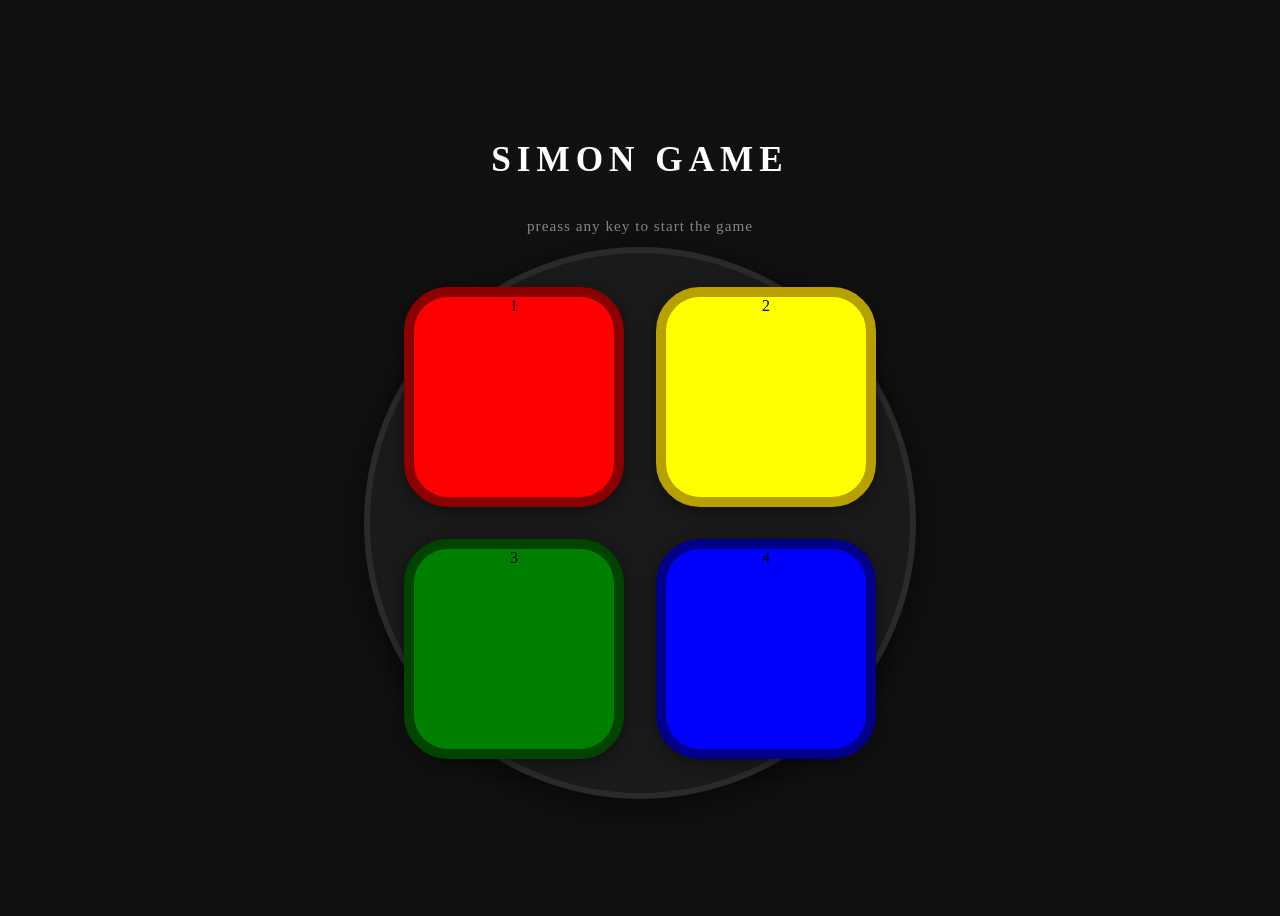
<file: index.html>
<!DOCTYPE html>
<html lang="en">
<head>
    <meta charset="UTF-8">
    <meta name="viewport" content="width=device-width, initial-scale=1.0">
    <title>Document</title>
    <link rel="stylesheet" href="style.css">
</head>
<body>
    <h1>SIMON GAME</h1>
    <h2>preass any key to start the game</h2>

    <div class="btn-container">
        <div class="line1">
            <div class="btn red" type="button" id="red">1</div>
          <div class="btn yellow" type="button" id="yellow">2</div>
        </div>
        <div class="line2">
            <div class="btn green" type="button" id="green">3</div>
        <div class="btn blue" type="button" id="blue">4</div>
    
    </div>
    <script src="script.js"></script>
</body>
</html>
</file>
<file: style.css>
/* body{
    text-align: center;
}

.btn{
    height: 200px;
    width: 200px;
    border-radius:20%;
    border: 10px solid black;
    margin: 1rem;
    
}
.btn-container{
    display: flex;
    justify-content: center;

}
.yellow{
    background-color: yellow;
}
.green{
    background-color: green;
}
.red{
    background-color: red;
}
.blue{
    background-color: blue;
} */

/* ── your original rules (unchanged) ── */
body {
    text-align: center;
}

.btn {
    height: 200px;
    width: 200px;
    border-radius: 20%;
    border: 10px solid black;
    margin: 1rem;

    /* ++ added */
    cursor: pointer;
    outline: none;
    transition: filter 0.15s ease, transform 0.12s ease, box-shadow 0.15s ease;
    box-shadow: 0 4px 16px rgba(0, 0, 0, 0.4);
}

.btn-container {
    display: flex;
    justify-content: center;

    /* ++ added */
    flex-direction: column;
    align-items: center;
    background-color: #1a1a1a;
    border-radius: 50%;
    padding: 18px;
    border: 6px solid #2a2a2a;
    box-shadow: 0 8px 40px rgba(0, 0, 0, 0.6);
    width: fit-content;
    margin: 0 auto;
}

.yellow {
    background-color: yellow;
    border-color: #b8a000;   /* ++ richer border */
}

.green {
    background-color: green;
    border-color: #004400;   /* ++ richer border */
}

.red {
    background-color: red;
    border-color: #8b0000;   /* ++ richer border */
}

.blue {
    background-color: blue;
    border-color: #00008b;   /* ++ richer border */
}

/* ++ added: hover & active states */


.btn:active {
    filter: brightness(1.7);
    transform: scale(0.96);
}

/* ++ added: dark page background */
body {
    background-color: #111;
    min-height: 100vh;
    display: flex;
    flex-direction: column;
    align-items: center;
    justify-content: center;
}

h1 {
    color: #ffffff;
    letter-spacing: 6px;
    font-size: 2.2rem;
}

h2 {
    color: #888888;
    font-size: 0.95rem;
    font-weight: 400;
    letter-spacing: 1px;
}
.flash{
    background-color: white;
}

.line1, .line2 {
    display: flex;
}
</file>
<file: symen.css>
/* body{
    text-align: center;
}

.btn{
    height: 200px;
    width: 200px;
    border-radius:20%;
    border: 10px solid black;
    margin: 1rem;
    
}
.btn-container{
    display: flex;
    justify-content: center;

}
.yellow{
    background-color: yellow;
}
.green{
    background-color: green;
}
.red{
    background-color: red;
}
.blue{
    background-color: blue;
} */

/* ── your original rules (unchanged) ── */
body {
    text-align: center;
}

.btn {
    height: 200px;
    width: 200px;
    border-radius: 20%;
    border: 10px solid black;
    margin: 1rem;

    /* ++ added */
    cursor: pointer;
    outline: none;
    transition: filter 0.15s ease, transform 0.12s ease, box-shadow 0.15s ease;
    box-shadow: 0 4px 16px rgba(0, 0, 0, 0.4);
}

.btn-container {
    display: flex;
    justify-content: center;

    /* ++ added */
    flex-direction: column;
    align-items: center;
    background-color: #1a1a1a;
    border-radius: 50%;
    padding: 18px;
    border: 6px solid #2a2a2a;
    box-shadow: 0 8px 40px rgba(0, 0, 0, 0.6);
    width: fit-content;
    margin: 0 auto;
}

.yellow {
    background-color: yellow;
    border-color: #b8a000;   /* ++ richer border */
}

.green {
    background-color: green;
    border-color: #004400;   /* ++ richer border */
}

.red {
    background-color: red;
    border-color: #8b0000;   /* ++ richer border */
}

.blue {
    background-color: blue;
    border-color: #00008b;   /* ++ richer border */
}

/* ++ added: hover & active states */


.btn:active {
    filter: brightness(1.7);
    transform: scale(0.96);
}

/* ++ added: dark page background */
body {
    background-color: #111;
    min-height: 100vh;
    display: flex;
    flex-direction: column;
    align-items: center;
    justify-content: center;
}

h1 {
    color: #ffffff;
    letter-spacing: 6px;
    font-size: 2.2rem;
}

h2 {
    color: #888888;
    font-size: 0.95rem;
    font-weight: 400;
    letter-spacing: 1px;
}
.flash{
    background-color: white;
}

.line1, .line2 {
    display: flex;
}
</file>
